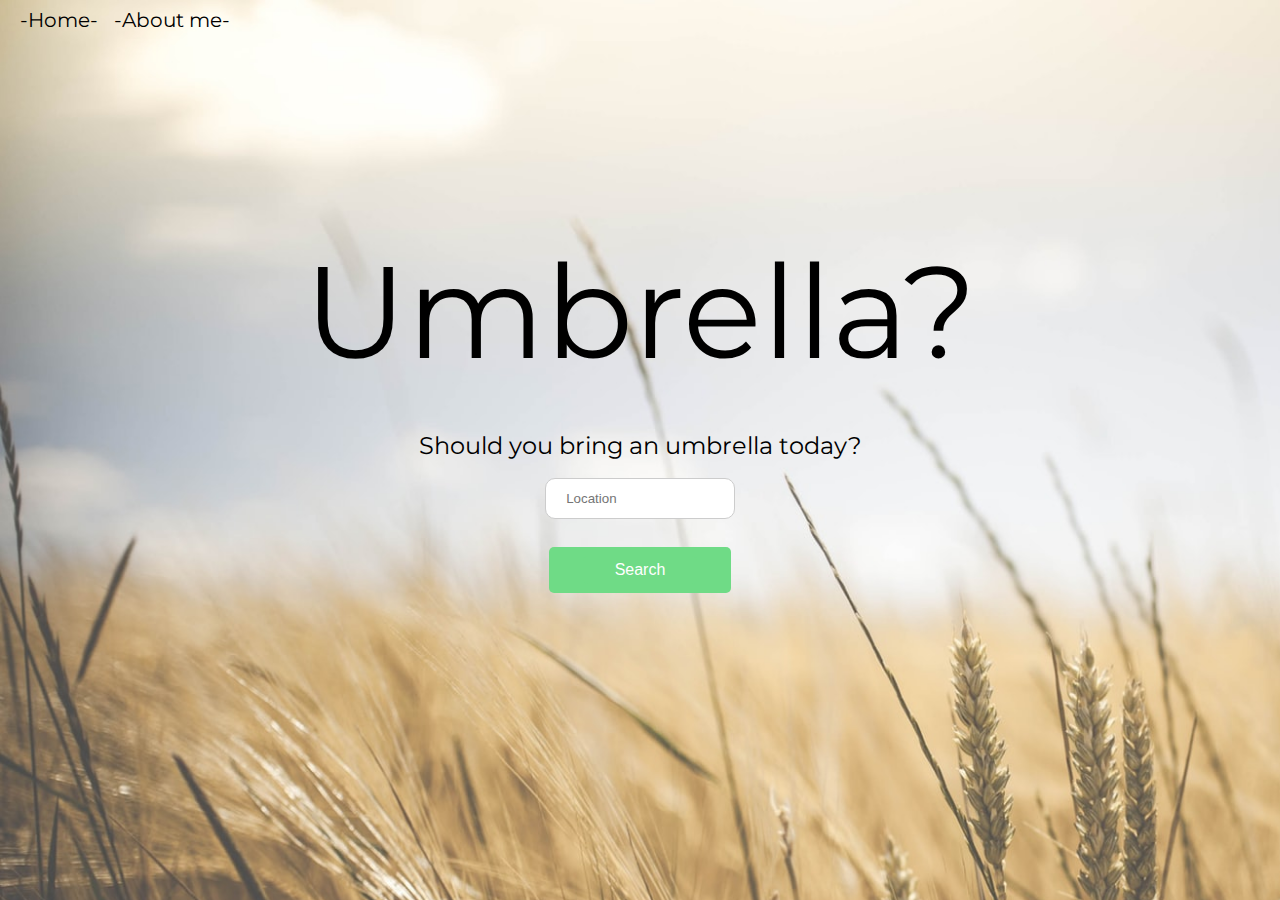
<file: index.html>
<!DOCTYPE html>
<html lang="en">
  <head>
    <meta charset="UTF-8" />
    <meta name="viewport" content="width=device-width, initial-scale=1.0" />
    <link rel="stylesheet" href="styles.css" />
    <link
      href="https://fonts.googleapis.com/css2?family=Montserrat:wght@400;600&display=swap"
      rel="stylesheet"
    />
    <link rel='icon' href='/images/umbrella.svg' type='image/x-icon'/ >
    <title>Paraply | Will you need an umbrella?</title>
  </head>
  <body>
    <div class="nav">
      <a href="/index.html">-Home-</a>
      <a href="/about.html">-About me-</a>
    </div>

    <div class="paraply">
      Umbrella?
    </div>

    <div class="weather"></div>

    <div class="paragraf">
      Should you bring an umbrella today?
    </div>

    <div class="input">
      <div class="inputtext">
        <label for="location"></label>
        <input
          type="text"
          id="location"
          name="location"
          placeholder="Location"
        />
      </div>
    </div>

    <div class="buttonmaster">
      <div class="button">
        <button id="button" class="button" onclick="getInputValue();">
          Search
        </button>
      </div>
    </div>
    <script src="app.js"></script>
  </body>
</html>
</file>
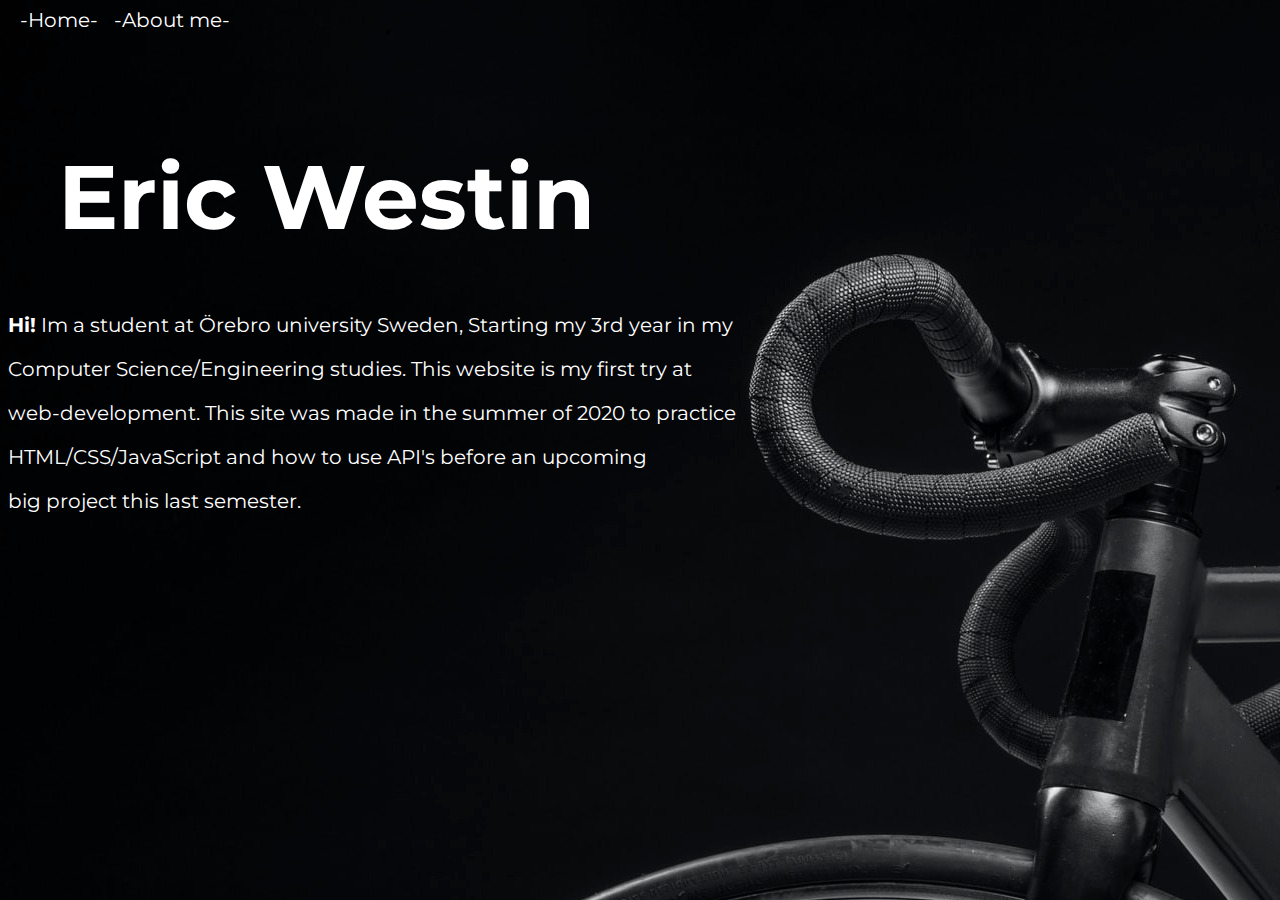
<file: about.html>
<!DOCTYPE html>
<html lang="en">
  <head>
    <meta charset="UTF-8" />
    <meta name="viewport" content="width=device-width, initial-scale=1.0" />
    <link rel="stylesheet" href="stylesAbout.css" />
    <link
      href="https://fonts.googleapis.com/css2?family=Montserrat:wght@400;600&display=swap"
      rel="stylesheet"
    />
    <link rel='icon' href='/images/umbrella.svg' type='image/x-icon'/ >
    <title>Paraply | Will you need an umbrella?</title>
  </head>
  <body>
    <div class="nav">
      <a href="/index.html">-Home-</a>
      <a href="/about.html">-About me-</a>
    </div>

    <div class="name">
      <h1>Eric Westin</h1>
    </div>

    <div class="paragraf">
      <p>
       <b>Hi!</b> Im a student at Örebro university Sweden, Starting my 3rd year in my <p></p>
        Computer Science/Engineering studies.
        This website is my first try at <p></p> web-development. This site was made in
        the summer of 2020 to practice <p></p> HTML/CSS/JavaScript and how to use API's before an upcoming <p></p> big project this last semester.
      </p>
    </div>

    <div class="email">
        
    </div>
  </body>
</html>
</file>
<file: styles.css>
body {
  background-image: url(images/photo-1469122312224-c5846569feb1.jpeg);
  background-size: 2000px, cover;
  color: black;
  font-family: "Montserrat", sans-serif;
}

.nav {
  color: black;
}

a {
  text-decoration: none;
  color: white;
  color: inherit;
  font-size: 20px;
  padding-left: 12px;
}

a:hover {
  color: rgb(77, 211, 117);
}

.paraply {
  text-align: center;
  font-size: 130px;
  padding-top: 200px;
  padding-bottom: 20px;
}

.weather {
  text-align: center;
  font-size: x-large;
  padding-bottom: 10px;
}

.paragraf {
  text-align: center;
  font-size: x-large;
  padding-bottom: 10px;
  padding-top: 10px;
}

.input {
  text-align: center;
  padding-bottom: 1rem;
}

input[type="text"]:focus {
  width: 25%;
  padding: 12px 20px;
  margin: 8px 0;
  border: 1px solid #ccc;
  border-radius: 10px;
  -webkit-transition: all 0.2s ease-out;
  -moz-transition: all 0.2s ease-out;
  -ms-transition: all 0.2s ease-out;
  -o-transition: all 0.2s ease-out;
  transition: all 0.2s ease-out;
}

input[type="text"],
select {
  width: 15%;
  padding: 12px 20px;
  margin: 8px 0;
  display: inline-block;
  border: 1px solid #ccc;
  border-radius: 10px;
  box-sizing: border-box;
}

.textinput {
  border-radius: 5px;
  text-align: center;
  background-color: #f2f2f2;
  padding: 10;
}

.buttonmaster {
  text-align: center;
}
.button {
  background-color: #6fdb86;
  border: none;
  color: white;
  padding: 5px 32px;
  text-align: center;
  text-decoration: none;
  display: inline-block;
  font-size: 16px;
  margin: 4px 2px;
  transition-duration: 0.4s;
  cursor: pointer;
  border-radius: 5px;
}

.button:hover {
  background-color: #e7e7e7;
}

@media only screen and (max-width: 700px) {
  .paraply {
    font-size: 65px;
  }

  input[type="text"],
  select {
    width: 40%;
    padding: 12px 20px;
    margin: 8px 0;
    display: inline-block;
    border: 1px solid #ccc;
    border-radius: 10px;
    box-sizing: border-box;
  }

  input[type="text"]:focus {
    width: 60%;
    padding: 12px 20px;
    margin: 8px 0;
    border: 1px solid #ccc;
    border-radius: 10px;
    -webkit-transition: all 0.2s ease-out;
    -moz-transition: all 0.2s ease-out;
    -ms-transition: all 0.2s ease-out;
    -o-transition: all 0.2s ease-out;
    transition: all 0.2s ease-out;
  }
}
</file>
<file: stylesAbout.css>
body {
  background-image: url(images/bikeBGFlip.jpg);
  background-size: auto;
  color: black;
  font-family: "Montserrat", sans-serif;
}

.nav {
  color: white;
}

a {
  text-decoration: none;
  color: white;
  color: inherit;
  font-size: 20px;
  padding-left: 12px;
}

a:hover {
  color: rgb(77, 211, 117);
}

.name {
  color: white;
  padding-top: 50px;
  font-size: 45px;
  padding-left: 50px;
}

.paragraf {
  color: white;
  font-size: 20px;
}

.email {
  color: white;
}
</file>
